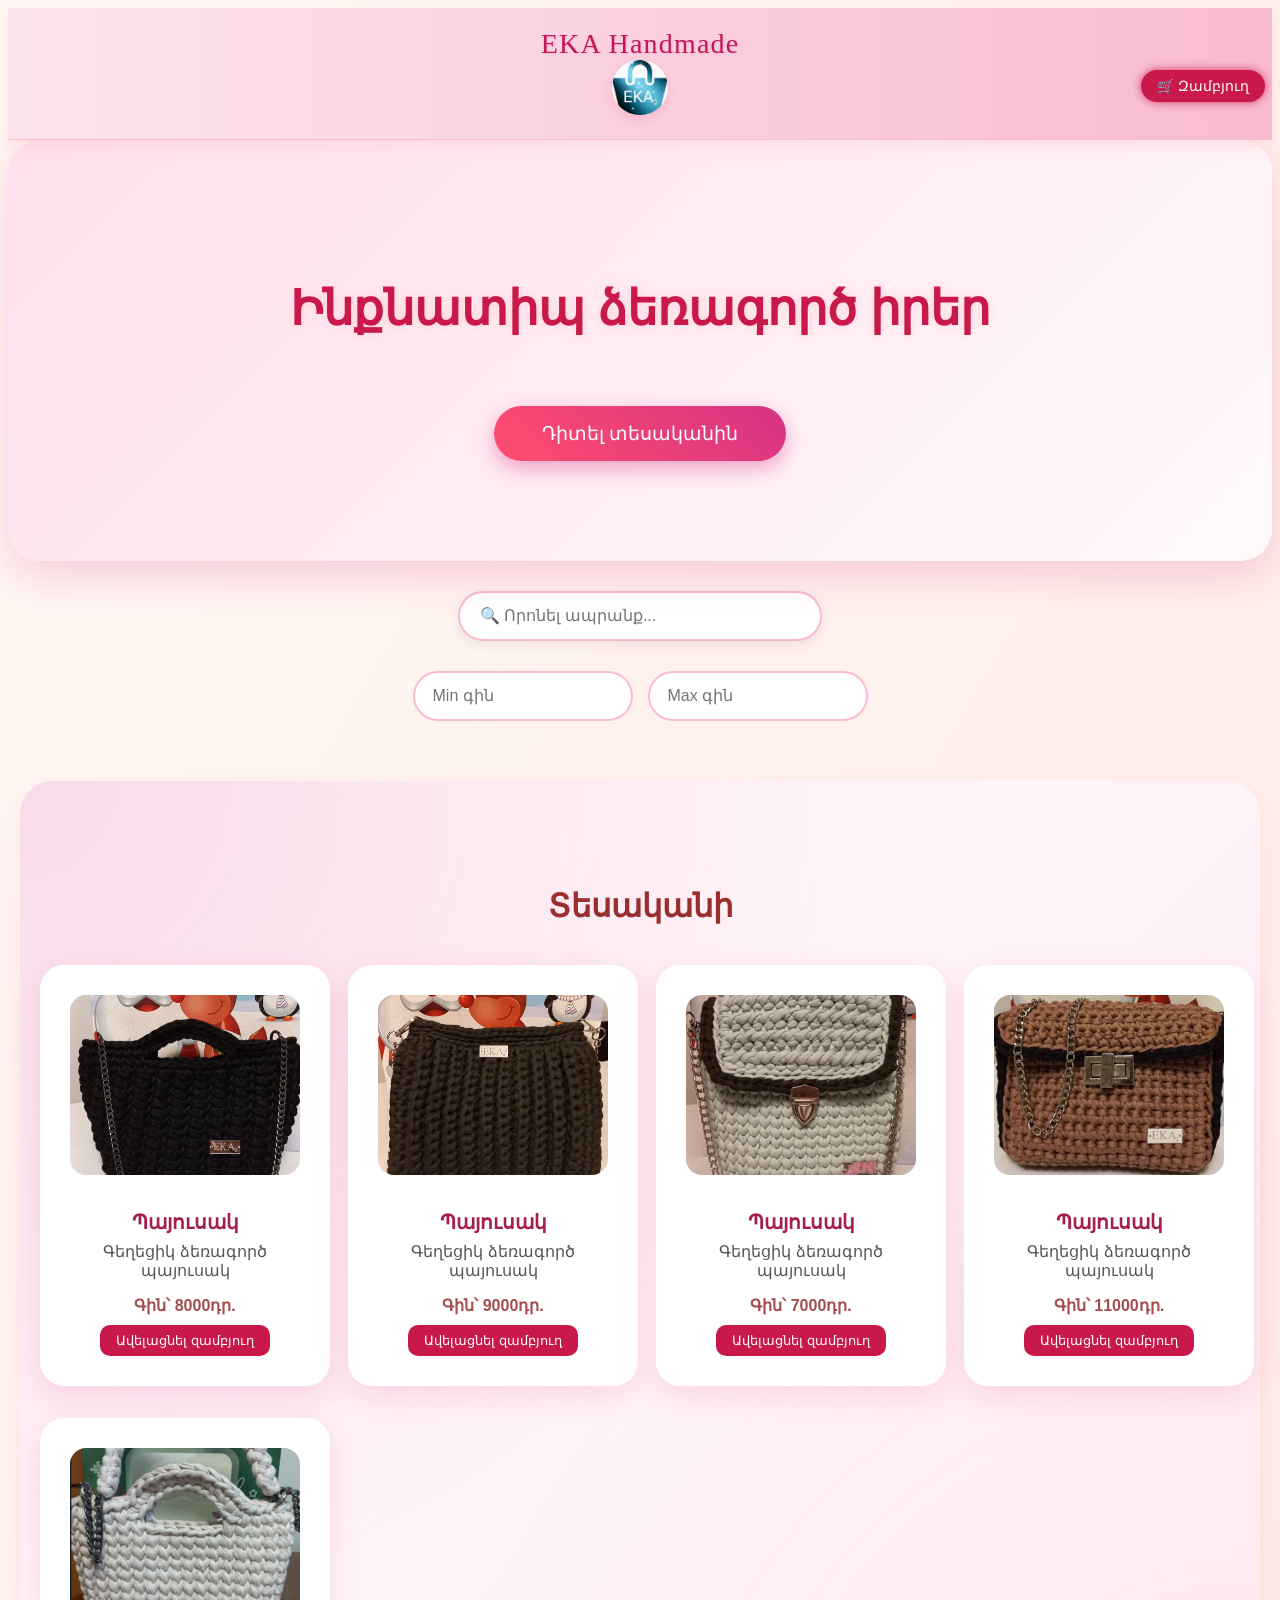
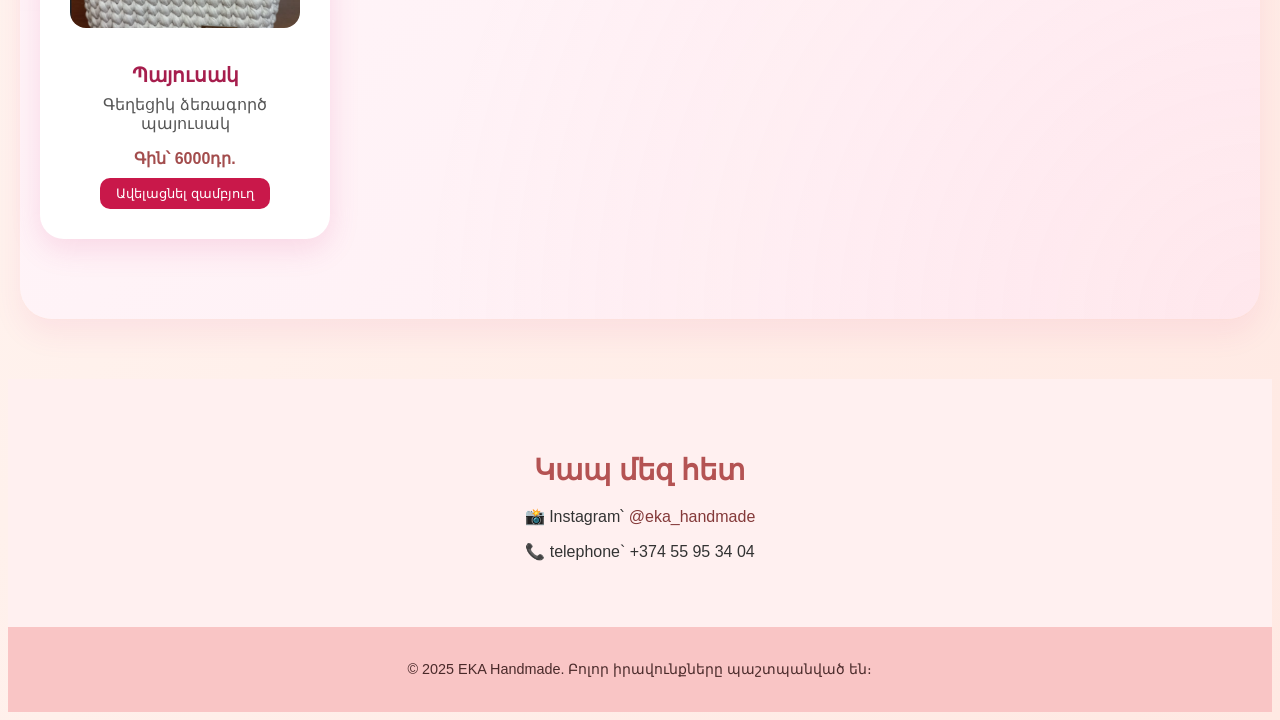
<file: index.html>
<!DOCTYPE html>
<html lang="ru">
<head>
    <meta charset="UTF-8">
    <meta name="viewport" content="width=device-width, initial-scale=1.0">
    <title>EKA Handmade</title>
    <link rel="stylesheet" href="style.css">
    <link rel="icon" href="images — копия/изображение_viber_2025-07-24_12-19-42-622.jpg">
</head>
<body>


    <!-- Զամբյուղ կոճակը վերևում -->
<button id="cartBtn" class="cart-btn">🛒 Զամբյուղ</button>

    <header class="site-header">
  <div class="header-content">

    <h1 class="site-title">EKA Handmade</h1>

    <img src="images — копия/изображение_viber_2025-07-24_12-19-42-622.jpg"
         class="logo"
         onclick="goToPage()"
         style="cursor:pointer;">

  </div>
</header>


<!-- Զամբյուղի մոդալ պատուհան -->
<div id="cartModal" class="modal">
  <div class="modal-content">
    <span class="close" id="cartClose">&times;</span>
    <h2>Ձեր զամբյուղը</h2>
    <ul id="cartItems" style="text-align:left; padding-left: 20px;"></ul>
    
    <button id="orderBtn" style="
  margin-top: 15px;
  background-color: #28a745;
  color: white;
  border: none;
  padding: 12px 25px;
  font-size: 16px;
  border-radius: 10px;
  cursor: pointer;
">Պատվիրել</button>
    
    <p><strong>Ընդհանուր գումար: </strong><span id="totalPrice">0</span> դր</p>
  </div>
</div>

    <section class="hero">
        <h2>Ինքնատիպ ձեռագործ իրեր</h2>
        <button onclick="scrollToCatalog()">Դիտել տեսականին</button>
    </section>

    <div class="search-box">
  <input 
    type="text" 
    id="searchInput" 
    placeholder="🔍 Որոնել ապրանք..."
    onkeyup="searchProducts()"
  >
</div>

<div class="price-range">

  <input
    type="number"
    id="minPrice"
    placeholder="Min գին"
    onkeyup="filterByPrice()"
  >

  <input
    type="number"
    id="maxPrice"
    placeholder="Max գին"
    onkeyup="filterByPrice()"
  >

</div>

    <section id="catalog">
        <h2>Տեսականի</h2>
        <div class="products">
            <div class="product" data-price="8000">
                <img src="images — копия/изображение_viber_2025-07-22_00-15-53-918.jpg" alt="">
                <h3>Պայուսակ</h3>
                <p>Գեղեցիկ ձեռագործ պայուսակ</p>
                <span>Գին՝ 8000դր.</span>
                <button onclick="addToCart('Ձեռագործ զարդարանքն', 8000)"
 style="margin-top: 10px; padding: 8px 16px; background: #c9184a; color: white; border: none; border-radius: 10px; cursor: pointer;">
Ավելացնել զամբյուղ
</button>
            </div>

                <div class="product" data-price="9000">
                    <img src="images — копия/изображение_viber_2025-07-22_00-15-53-955.jpg" alt="">
                    <h3>Պայուսակ</h3>
                    <p>Գեղեցիկ ձեռագործ պայուսակ</p>
                    <span>Գին՝ 9000դր.</span>
                    <button onclick="addToCart('Ձեռագործ զարդարանքն', 9000)"
 style="margin-top: 10px; padding: 8px 16px; background: #c9184a; color: white; border: none; border-radius: 10px; cursor: pointer;">
Ավելացնել զամբյուղ
</button>
                </div>

                <div class="product" data-price="7000">
                    <img src="images — копия/Снимок экрана 2025-07-22 164733.png" alt="">
                    <h3>Պայուսակ</h3>
                    <p>Գեղեցիկ ձեռագործ պայուսակ</p>
                    <span>Գին՝ 7000դր.</span>
                    <button onclick="addToCart('Ձեռագործ զարդարանքն', 7000)"
 style="margin-top: 10px; padding: 8px 16px; background: #c9184a; color: white; border: none; border-radius: 10px; cursor: pointer;">
Ավելացնել զամբյուղ
</button>
                </div>

                <div class="product" data-price="11000">
                    <img src="images — копия/Снимок экрана 2025-07-22 164855.png" alt="">
                    <h3>Պայուսակ</h3>
                    <p>Գեղեցիկ ձեռագործ պայուսակ</p>
                    <span>Գին՝ 11000դր.</span>
                    <button onclick="addToCart('Ձեռագործ զարդարանքն', 11000)"
 style="margin-top: 10px; padding: 8px 16px; background: #c9184a; color: white; border: none; border-radius: 10px; cursor: pointer;">
Ավելացնել զամբյուղ
</button>
                </div>

                <div class="product" data-price="6000">
                    <img src="images — копия/Снимок экрана 2025-07-22 165009.png" alt="">
                    <h3>Պայուսակ</h3>
                    <p>Գեղեցիկ ձեռագործ պայուսակ</p>
                    <span>Գին՝ 6000դր.</span>
                    <button onclick="addToCart('Ձեռագործ զարդարանքն', 6000)"
 style="margin-top: 10px; padding: 8px 16px; background: #c9184a; color: white; border: none; border-radius: 10px; cursor: pointer;">
Ավելացնել զամբյուղ
</button>
                </div>
            </div>
    </section>


    <section id="contact">
        <h2>Կապ մեզ հետ</h2>
        <p>📸 Instagram՝ <a href="https://instagram.com/ekahandmadekristine" target="_blank">@eka_handmade</a></p>
        <p>📞 telephone` +374 55 95 34 04</p>
    </section>


    <footer>
        <p>&copy; 2025 EKA Handmade. Բոլոր իրավունքները պաշտպանված են։</p>
    </footer>

    <script src="script.js"></script>
</body>
</html>
</file>
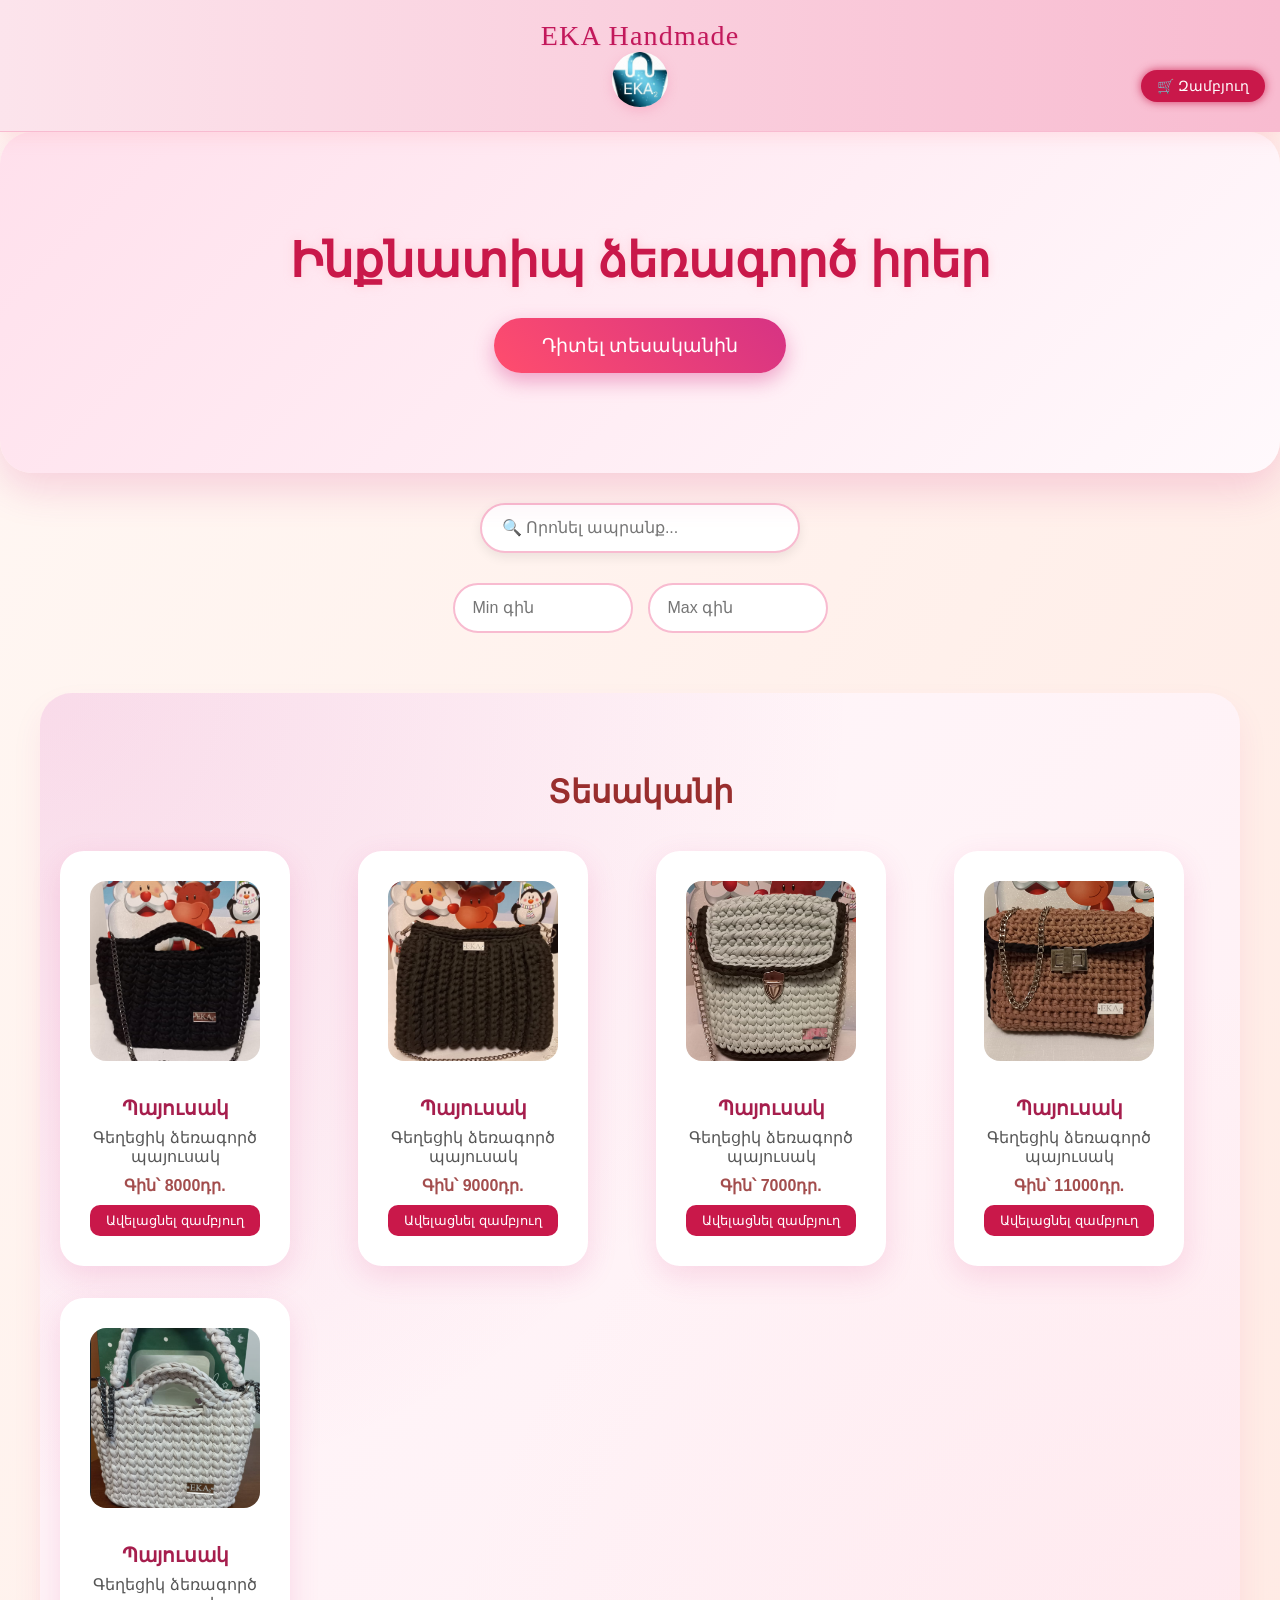
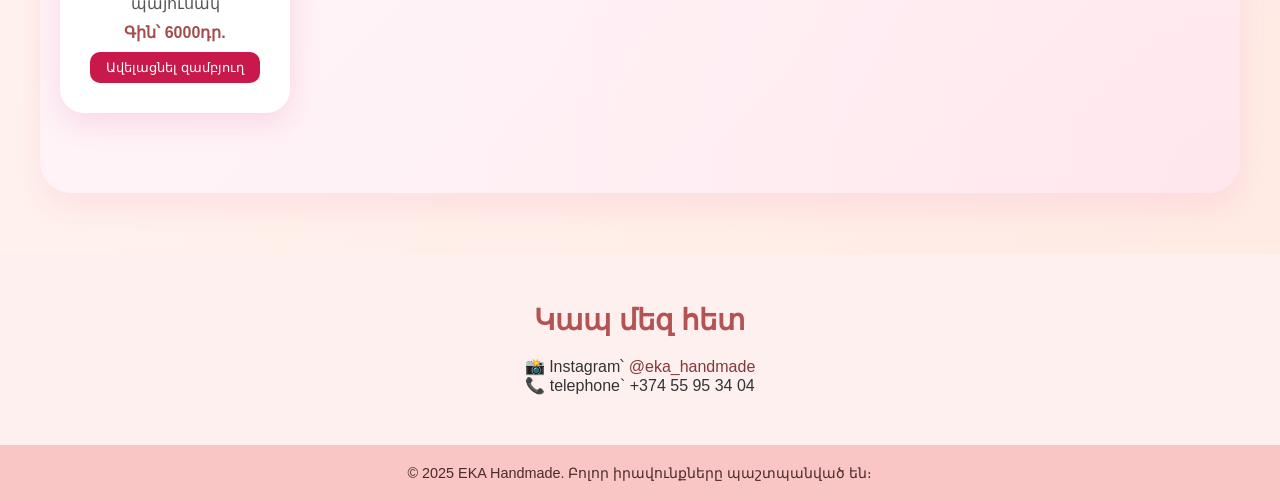
<file: www/index.html>
<!DOCTYPE html>
<html lang="ru">
<head>
    <meta charset="UTF-8">
    <meta name="viewport" content="width=device-width, initial-scale=1.0">
    <title>EKA Handmade</title>
    <link rel="stylesheet" href="style.css">
    <link rel="icon" href="images — копия/изображение_viber_2025-07-24_12-19-42-622.jpg">
</head>
<body>


    <!-- Զամբյուղ կոճակը վերևում -->
<button id="cartBtn" class="cart-btn">🛒 Զամբյուղ</button>

    <header class="site-header">
  <div class="header-content">

    <h1 class="site-title">EKA Handmade</h1>

    <img src="images — копия/изображение_viber_2025-07-24_12-19-42-622.jpg"
         class="logo"
         onclick="goToPage()"
         style="cursor:pointer;">

  </div>
</header>


<!-- Զամբյուղի մոդալ պատուհան -->
<div id="cartModal" class="modal">
  <div class="modal-content">
    <span class="close" id="cartClose">&times;</span>
    <h2>Ձեր զամբյուղը</h2>
    <ul id="cartItems" style="text-align:left; padding-left: 20px;"></ul>
    
    <button id="orderBtn" style="
  margin-top: 15px;
  background-color: #28a745;
  color: white;
  border: none;
  padding: 12px 25px;
  font-size: 16px;
  border-radius: 10px;
  cursor: pointer;
">Պատվիրել</button>
    
    <p><strong>Ընդհանուր գումար: </strong><span id="totalPrice">0</span> դր</p>
  </div>
</div>

    <section class="hero">
        <h2>Ինքնատիպ ձեռագործ իրեր</h2>
        <button onclick="scrollToCatalog()">Դիտել տեսականին</button>
    </section>

    <div class="search-box">
  <input 
    type="text" 
    id="searchInput" 
    placeholder="🔍 Որոնել ապրանք..."
    onkeyup="searchProducts()"
  >
</div>

<div class="price-range">

  <input
    type="number"
    id="minPrice"
    placeholder="Min գին"
    onkeyup="filterByPrice()"
  >

  <input
    type="number"
    id="maxPrice"
    placeholder="Max գին"
    onkeyup="filterByPrice()"
  >

</div>

    <section id="catalog">
        <h2>Տեսականի</h2>
        <div class="products">
            <div class="product" data-price="8000">
                <img src="images — копия/изображение_viber_2025-07-22_00-15-53-918.jpg" alt="">
                <h3>Պայուսակ</h3>
                <p>Գեղեցիկ ձեռագործ պայուսակ</p>
                <span>Գին՝ 8000դր.</span>
                <button onclick="addToCart('Ձեռագործ զարդարանքն', 8000)"
 style="margin-top: 10px; padding: 8px 16px; background: #c9184a; color: white; border: none; border-radius: 10px; cursor: pointer;">
Ավելացնել զամբյուղ
</button>
            </div>

                <div class="product" data-price="9000">
                    <img src="images — копия/изображение_viber_2025-07-22_00-15-53-955.jpg" alt="">
                    <h3>Պայուսակ</h3>
                    <p>Գեղեցիկ ձեռագործ պայուսակ</p>
                    <span>Գին՝ 9000դր.</span>
                    <button onclick="addToCart('Ձեռագործ զարդարանքն', 9000)"
 style="margin-top: 10px; padding: 8px 16px; background: #c9184a; color: white; border: none; border-radius: 10px; cursor: pointer;">
Ավելացնել զամբյուղ
</button>
                </div>

                <div class="product" data-price="7000">
                    <img src="images — копия/Снимок экрана 2025-07-22 164733.png" alt="">
                    <h3>Պայուսակ</h3>
                    <p>Գեղեցիկ ձեռագործ պայուսակ</p>
                    <span>Գին՝ 7000դր.</span>
                    <button onclick="addToCart('Ձեռագործ զարդարանքն', 7000)"
 style="margin-top: 10px; padding: 8px 16px; background: #c9184a; color: white; border: none; border-radius: 10px; cursor: pointer;">
Ավելացնել զամբյուղ
</button>
                </div>

                <div class="product" data-price="11000">
                    <img src="images — копия/Снимок экрана 2025-07-22 164855.png" alt="">
                    <h3>Պայուսակ</h3>
                    <p>Գեղեցիկ ձեռագործ պայուսակ</p>
                    <span>Գին՝ 11000դր.</span>
                    <button onclick="addToCart('Ձեռագործ զարդարանքն', 11000)"
 style="margin-top: 10px; padding: 8px 16px; background: #c9184a; color: white; border: none; border-radius: 10px; cursor: pointer;">
Ավելացնել զամբյուղ
</button>
                </div>

                <div class="product" data-price="6000">
                    <img src="images — копия/Снимок экрана 2025-07-22 165009.png" alt="">
                    <h3>Պայուսակ</h3>
                    <p>Գեղեցիկ ձեռագործ պայուսակ</p>
                    <span>Գին՝ 6000դր.</span>
                    <button onclick="addToCart('Ձեռագործ զարդարանքն', 6000)"
 style="margin-top: 10px; padding: 8px 16px; background: #c9184a; color: white; border: none; border-radius: 10px; cursor: pointer;">
Ավելացնել զամբյուղ
</button>
                </div>
            </div>
    </section>


    <section id="contact">
        <h2>Կապ մեզ հետ</h2>
        <p>📸 Instagram՝ <a href="https://instagram.com/ekahandmadekristine" target="_blank">@eka_handmade</a></p>
        <p>📞 telephone` +374 55 95 34 04</p>
    </section>


    <footer>
        <p>&copy; 2025 EKA Handmade. Բոլոր իրավունքները պաշտպանված են։</p>
    </footer>

    <script src="script.js"></script>
</body>
</html>
</file>
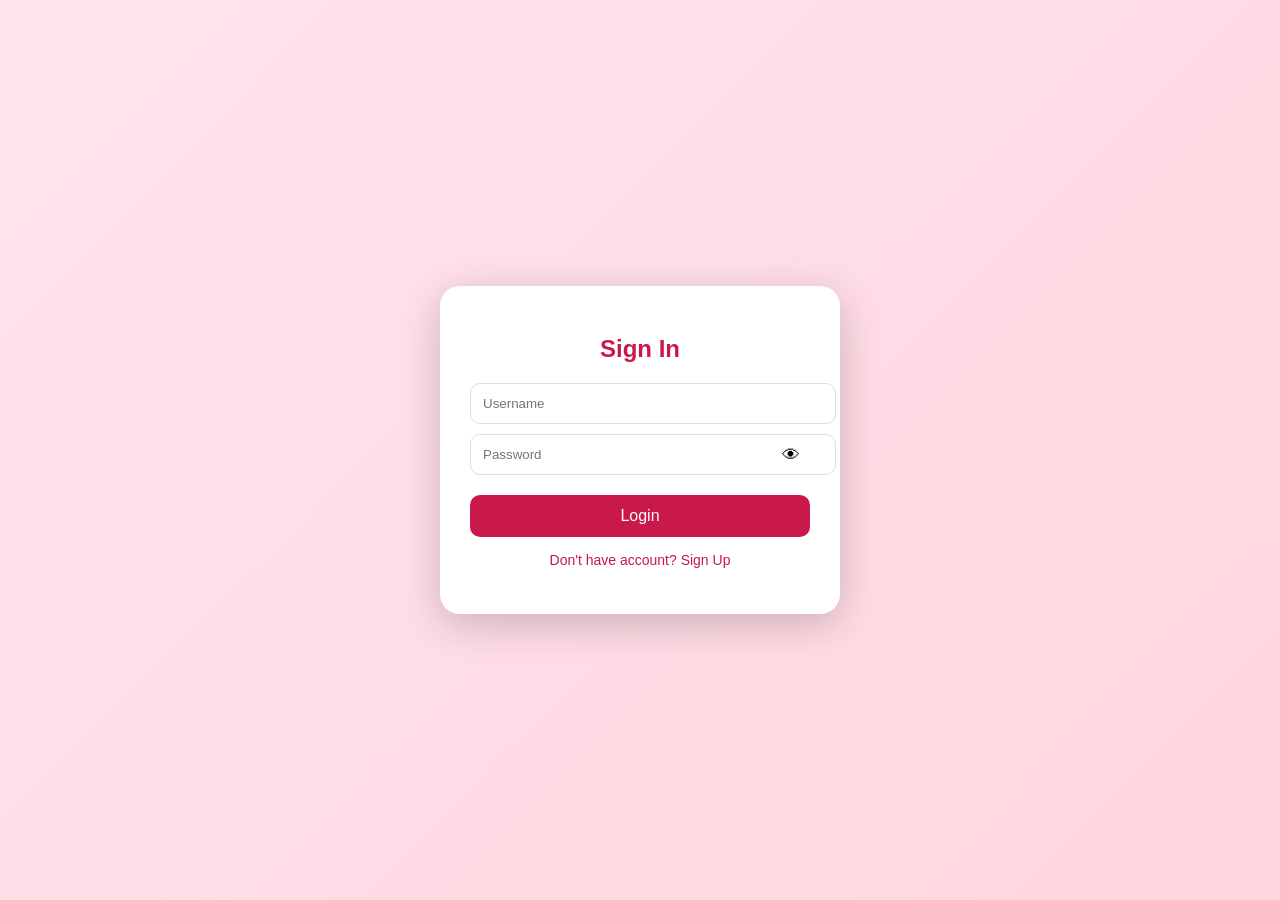
<file: login.html>
<!DOCTYPE html>
<html lang="en">
<head>
<meta charset="UTF-8">
<title>Login</title>

<style>
body {
  margin: 0;
  height: 100vh;
  display: flex;
  justify-content: center;
  align-items: center;
  background: linear-gradient(135deg, #ffe4ec, #ffd6e0);
  font-family: 'Segoe UI', sans-serif;
}

.container {
  width: 340px;
  background: white;
  padding: 30px;
  border-radius: 20px;
  box-shadow: 0 10px 40px rgba(0,0,0,0.2);
  text-align: center;
}

h2 {
  color: #c9184a;
  margin-bottom: 20px;
}

.input-box {
  position: relative;
  margin: 10px 0;
}

input {
  width: 100%;
  padding: 12px;
  border-radius: 10px;
  border: 1px solid #ddd;
  outline: none;
}

.eye {
  position: absolute;
  right: 10px;
  top: 50%;
  transform: translateY(-50%);
  cursor: pointer;
  font-size: 18px;
  user-select: none;
}

button {
  width: 100%;
  padding: 12px;
  margin-top: 10px;
  border: none;
  border-radius: 10px;
  background: #c9184a;
  color: white;
  font-size: 16px;
  cursor: pointer;
}

button:hover {
  background: #a4133c;
}

.link {
  margin-top: 15px;
  font-size: 14px;
  color: #c9184a;
  cursor: pointer;
}

#status {
  margin-top: 10px;
  color: red;
}
</style>

</head>
<body>

<div class="container">

  <h2>Sign In</h2>

  <input id="login-user" placeholder="Username">

  <div class="input-box">
    <input id="login-pass" type="password" placeholder="Password">
    <span class="eye" onclick="togglePassword()" id="eye">👁</span>
  </div>

  <button onclick="logIn()">Login</button>

  <div class="link" onclick="location.href='signup.html'">
    Don't have account? Sign Up
  </div>

  <p id="status"></p>

</div>

<script>

window.addEventListener("DOMContentLoaded", function () {
  if (localStorage.getItem("loggedIn") === "true") {
    window.location.href = "profile.html";
  }
});

// =======================
// AUTO REDIRECT (եթե արդեն login է)
// =======================
window.addEventListener("DOMContentLoaded", function () {
  if (localStorage.getItem("loggedIn") === "true") {
    window.location.href = "profile.html";
  }
});

// =======================
// SHOW / HIDE PASSWORD
// =======================
function togglePassword() {
  let input = document.getElementById("login-pass");
  let eye = document.getElementById("eye");

  if (input.type === "password") {
    input.type = "text";
    eye.textContent = "🙈";
  } else {
    input.type = "password";
    eye.textContent = "👁";
  }
}

// =======================
// LOGIN FUNCTION
// =======================
function logIn() {
  let user = document.getElementById("login-user").value;
  let pass = document.getElementById("login-pass").value;

  let savedUser = localStorage.getItem("user");
  let savedPass = localStorage.getItem("pass");

  if (user === savedUser && pass === savedPass) {
    localStorage.setItem("loggedIn", "true");
    window.location.href = "profile.html";
  } else {
    document.getElementById("status").innerText =
      "Wrong username or password";
  }
}

// =======================
// ENTER SUPPORT
// =======================
document.addEventListener("keydown", function (e) {
  if (e.key === "Enter") {
    logIn();
  }
});
</script>

<script src="script.js"></script>

</body>
</html>
</file>
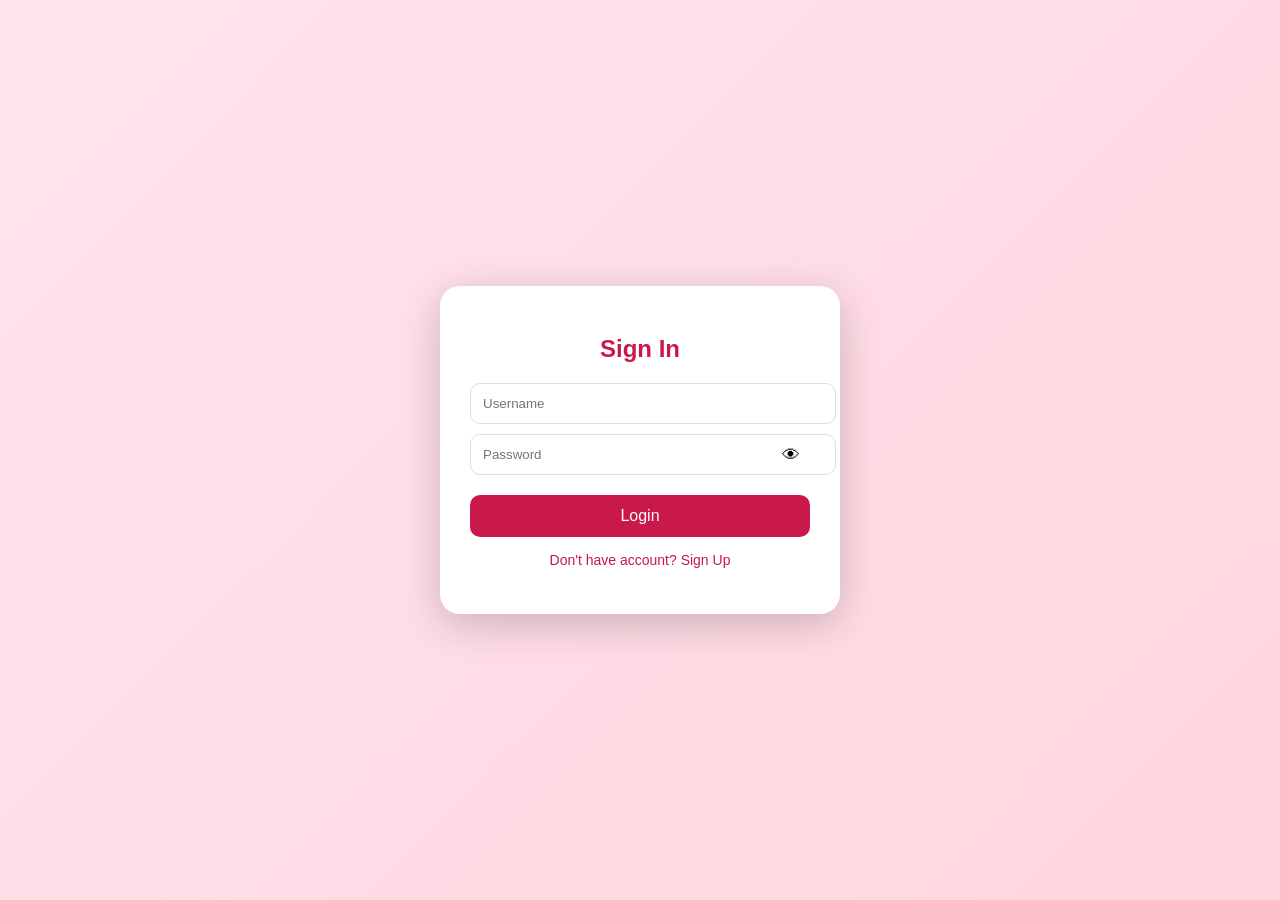
<file: profile.html>
<!DOCTYPE html>
<html lang="en">
<head>
<meta charset="UTF-8">
<title>Profile</title>

<style>
body {
  margin: 0;
  font-family: 'Segoe UI', sans-serif;
  background: linear-gradient(135deg, #ffe4ec, #ffd6e0);
}

/* HEADER */
header {
  display: flex;
  justify-content: space-between;
  align-items: center;
  padding: 20px;
  background: white;
  box-shadow: 0 5px 15px rgba(0,0,0,0.1);
}

h1 {
  color: #c9184a;
  margin: 0;
}

.logo {
  height: 50px;
  border-radius: 50%;
  cursor: pointer;
  transition: 0.3s;
}

.logo:hover {
  transform: scale(1.1);
}

/* CARD */
.container {
  display: flex;
  justify-content: center;
  margin-top: 80px;
}

.card {
  background: white;
  padding: 40px;
  border-radius: 20px;
  width: 320px;
  text-align: center;
  box-shadow: 0 10px 40px rgba(0,0,0,0.2);
  animation: fadeIn 0.8s ease;
}

.card h2 {
  color: #c9184a;
}

#welcome {
  margin: 20px 0;
  font-size: 18px;
}

/* BUTTON */
button {
  padding: 12px 20px;
  border: none;
  border-radius: 10px;
  background: #c9184a;
  color: white;
  cursor: pointer;
  transition: 0.3s;
}

button:hover {
  background: #a4133c;
}

/* ANIMATION */
@keyframes fadeIn {
  from {
    opacity: 0;
    transform: translateY(30px);
  }
  to {
    opacity: 1;
    transform: translateY(0);
  }
}
</style>

</head>
<body>

<header>
  <h1>EKA Handmade</h1>

  <!-- 🔥 LOGO (պետք է լինի images/logo.jpg) -->
  <img src="images — копия/изображение_viber_2025-07-24_12-19-42-622.jpg" class="logo" onclick="goHome()">
</header>

<div class="container">
  <div class="card">

    <h2>My Profile</h2>

    <p id="welcome"></p>

    <button onclick="logOut()">Log Out</button>

  </div>
</div>

<script src="script.js"></script>

<script>
// user name
let user = localStorage.getItem("user");

if (user) {
  document.getElementById("welcome").innerText = "Welcome " + user;
}

// եթե login չկա → redirect
if (localStorage.getItem("loggedIn") !== "true") {
  window.location.href = "login.html";
}
</script>

</body>
</html>
</file>
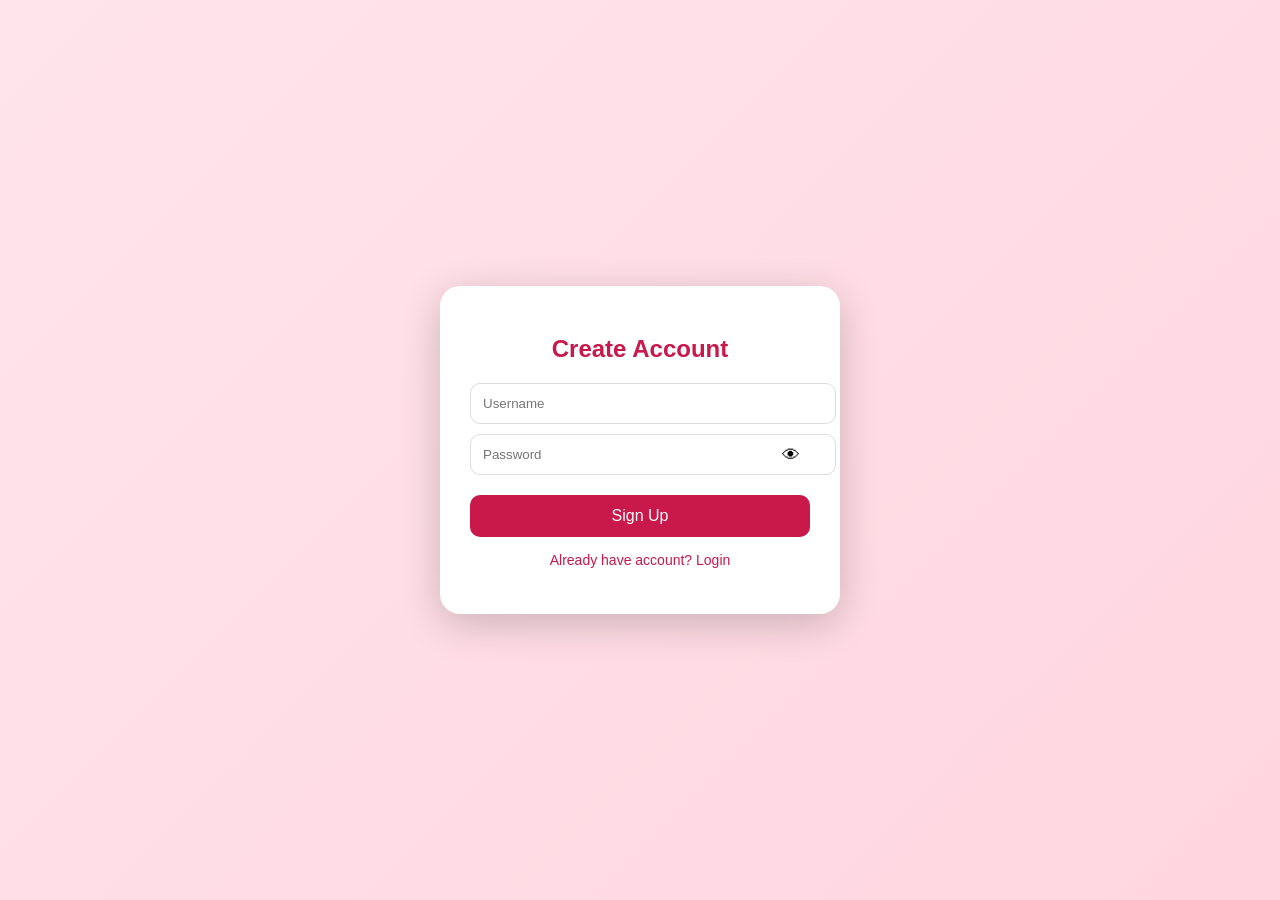
<file: signup.html>
<!DOCTYPE html>
<html lang="en">
<head>
<meta charset="UTF-8">
<title>Sign Up</title>

<style>
body {
  margin: 0;
  height: 100vh;
  display: flex;
  justify-content: center;
  align-items: center;
  background: linear-gradient(135deg, #ffe4ec, #ffd6e0);
  font-family: 'Segoe UI', sans-serif;
}

.container {
  width: 340px;
  background: white;
  padding: 30px;
  border-radius: 20px;
  box-shadow: 0 10px 40px rgba(0,0,0,0.2);
  text-align: center;
}

h2 {
  color: #c9184a;
  margin-bottom: 20px;
}

.input-box {
  position: relative;
  margin: 10px 0;
}

input {
  width: 100%;
  padding: 12px;
  border-radius: 10px;
  border: 1px solid #ddd;
  outline: none;
}

.eye {
  position: absolute;
  right: 10px;
  top: 50%;
  transform: translateY(-50%);
  cursor: pointer;
  font-size: 18px;
}

button {
  width: 100%;
  padding: 12px;
  margin-top: 10px;
  border: none;
  border-radius: 10px;
  background: #c9184a;
  color: white;
  font-size: 16px;
  cursor: pointer;
}

button:hover {
  background: #a4133c;
}

.link {
  margin-top: 15px;
  font-size: 14px;
  color: #c9184a;
  cursor: pointer;
}

#status {
  margin-top: 10px;
  color: green;
}
</style>

</head>
<body>

<div class="container">

  <h2>Create Account</h2>

  <input id="signup-user" placeholder="Username">

  <div class="input-box">
    <input id="signup-pass" type="password" placeholder="Password">
    <span class="eye" onclick="togglePassword()" id="eye">👁</span>
  </div>

  <button onclick="signUp()">Sign Up</button>

  <div class="link" onclick="location.href='login.html'">
    Already have account? Login
  </div>

  <p id="status"></p>

</div>

<script>

  window.addEventListener("DOMContentLoaded", function () {
  if (localStorage.getItem("loggedIn") === "true") {
    window.location.href = "profile.html";
  }
});

// SHOW/HIDE PASSWORD
function togglePassword() {
  let input = document.getElementById("signup-pass");
  let eye = document.getElementById("eye");

  if (input.type === "password") {
    input.type = "text";
    eye.textContent = "🙈";
  } else {
    input.type = "password";
    eye.textContent = "👁";
  }
}

// SIGN UP
function signUp() {
  let user = document.getElementById("signup-user").value;
  let pass = document.getElementById("signup-pass").value;

  localStorage.setItem("user", user);
  localStorage.setItem("pass", pass);

  document.getElementById("status").innerText = "Account created!";
}

// ENTER SUPPORT (fix)
document.getElementById("signup-pass").addEventListener("keydown", function(e) {
  if (e.key === "Enter") {
    signUp();
  }
});
</script>

</body>
</html>
</file>
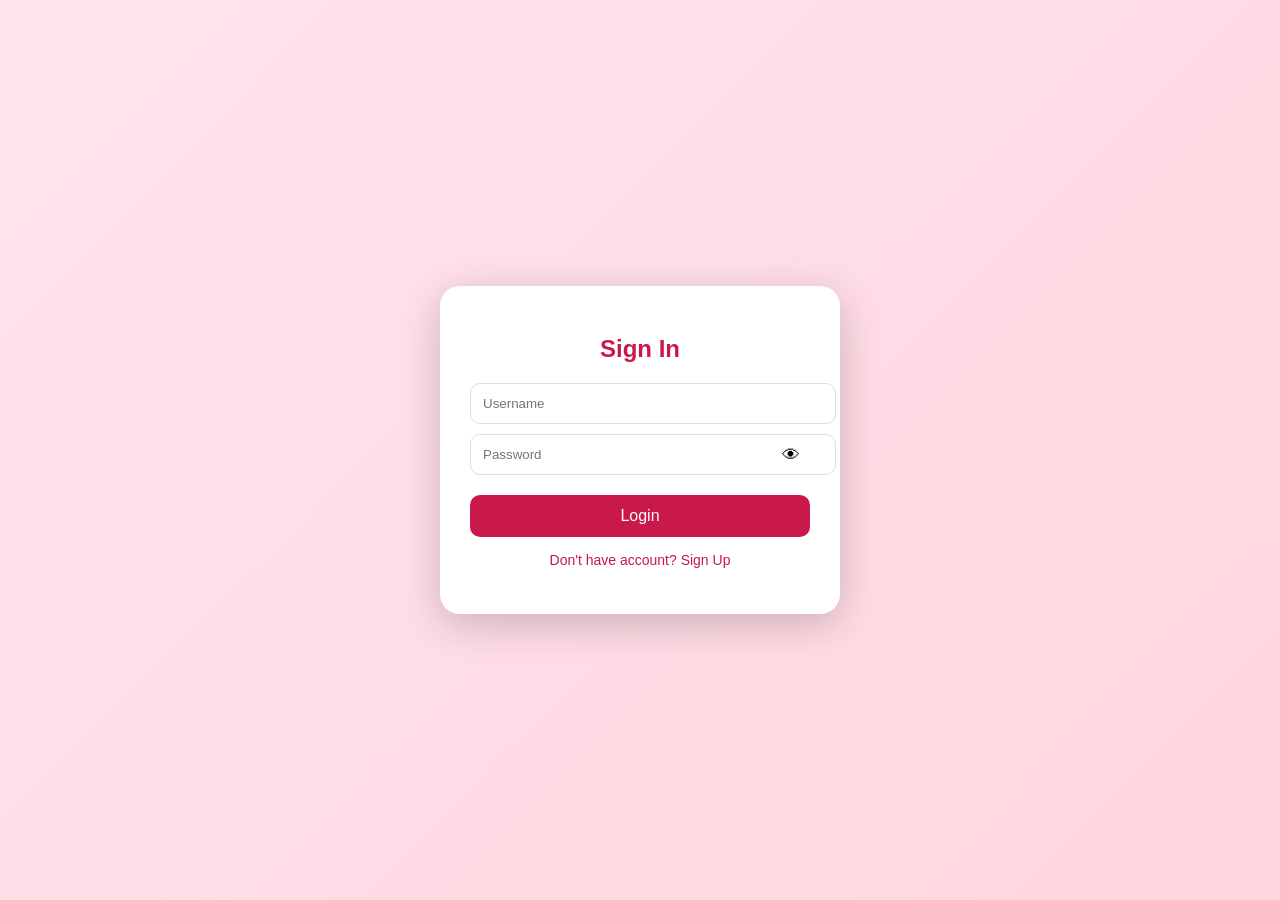
<file: www/login.html>
<!DOCTYPE html>
<html lang="en">
<head>
<meta charset="UTF-8">
<title>Login</title>

<style>
body {
  margin: 0;
  height: 100vh;
  display: flex;
  justify-content: center;
  align-items: center;
  background: linear-gradient(135deg, #ffe4ec, #ffd6e0);
  font-family: 'Segoe UI', sans-serif;
}

.container {
  width: 340px;
  background: white;
  padding: 30px;
  border-radius: 20px;
  box-shadow: 0 10px 40px rgba(0,0,0,0.2);
  text-align: center;
}

h2 {
  color: #c9184a;
  margin-bottom: 20px;
}

.input-box {
  position: relative;
  margin: 10px 0;
}

input {
  width: 100%;
  padding: 12px;
  border-radius: 10px;
  border: 1px solid #ddd;
  outline: none;
}

.eye {
  position: absolute;
  right: 10px;
  top: 50%;
  transform: translateY(-50%);
  cursor: pointer;
  font-size: 18px;
  user-select: none;
}

button {
  width: 100%;
  padding: 12px;
  margin-top: 10px;
  border: none;
  border-radius: 10px;
  background: #c9184a;
  color: white;
  font-size: 16px;
  cursor: pointer;
}

button:hover {
  background: #a4133c;
}

.link {
  margin-top: 15px;
  font-size: 14px;
  color: #c9184a;
  cursor: pointer;
}

#status {
  margin-top: 10px;
  color: red;
}
</style>

</head>
<body>

<div class="container">

  <h2>Sign In</h2>

  <input id="login-user" placeholder="Username">

  <div class="input-box">
    <input id="login-pass" type="password" placeholder="Password">
    <span class="eye" onclick="togglePassword()" id="eye">👁</span>
  </div>

  <button onclick="logIn()">Login</button>

  <div class="link" onclick="location.href='signup.html'">
    Don't have account? Sign Up
  </div>

  <p id="status"></p>

</div>

<script>

window.addEventListener("DOMContentLoaded", function () {
  if (localStorage.getItem("loggedIn") === "true") {
    window.location.href = "profile.html";
  }
});

// =======================
// AUTO REDIRECT (եթե արդեն login է)
// =======================
window.addEventListener("DOMContentLoaded", function () {
  if (localStorage.getItem("loggedIn") === "true") {
    window.location.href = "profile.html";
  }
});

// =======================
// SHOW / HIDE PASSWORD
// =======================
function togglePassword() {
  let input = document.getElementById("login-pass");
  let eye = document.getElementById("eye");

  if (input.type === "password") {
    input.type = "text";
    eye.textContent = "🙈";
  } else {
    input.type = "password";
    eye.textContent = "👁";
  }
}

// =======================
// LOGIN FUNCTION
// =======================
function logIn() {
  let user = document.getElementById("login-user").value;
  let pass = document.getElementById("login-pass").value;

  let savedUser = localStorage.getItem("user");
  let savedPass = localStorage.getItem("pass");

  if (user === savedUser && pass === savedPass) {
    localStorage.setItem("loggedIn", "true");
    window.location.href = "profile.html";
  } else {
    document.getElementById("status").innerText =
      "Wrong username or password";
  }
}

// =======================
// ENTER SUPPORT
// =======================
document.addEventListener("keydown", function (e) {
  if (e.key === "Enter") {
    logIn();
  }
});
</script>

<script src="script.js"></script>

</body>
</html>
</file>
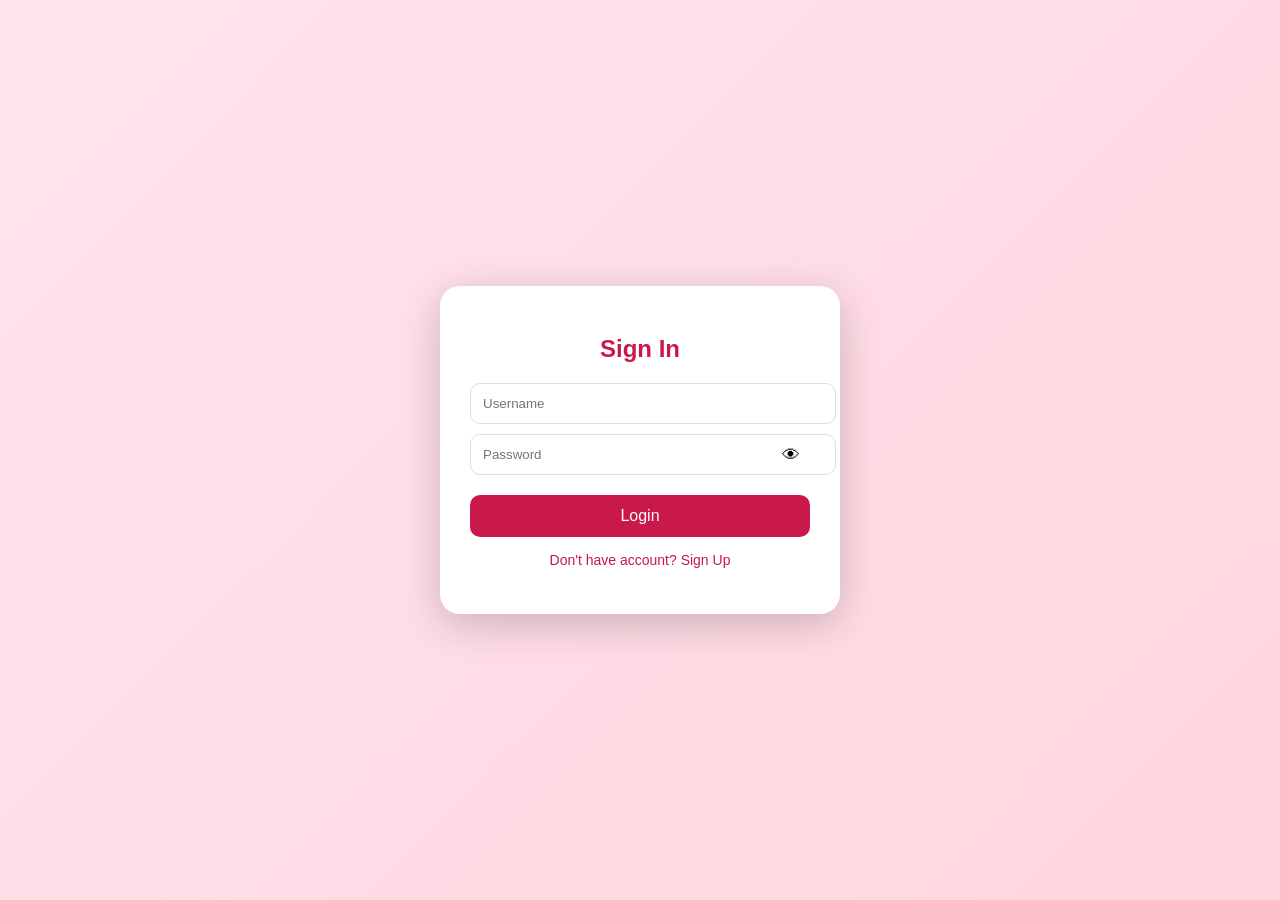
<file: www/profile.html>
<!DOCTYPE html>
<html lang="en">
<head>
<meta charset="UTF-8">
<title>Profile</title>

<style>
body {
  margin: 0;
  font-family: 'Segoe UI', sans-serif;
  background: linear-gradient(135deg, #ffe4ec, #ffd6e0);
}

/* HEADER */
header {
  display: flex;
  justify-content: space-between;
  align-items: center;
  padding: 20px;
  background: white;
  box-shadow: 0 5px 15px rgba(0,0,0,0.1);
}

h1 {
  color: #c9184a;
  margin: 0;
}

.logo {
  height: 50px;
  border-radius: 50%;
  cursor: pointer;
  transition: 0.3s;
}

.logo:hover {
  transform: scale(1.1);
}

/* CARD */
.container {
  display: flex;
  justify-content: center;
  margin-top: 80px;
}

.card {
  background: white;
  padding: 40px;
  border-radius: 20px;
  width: 320px;
  text-align: center;
  box-shadow: 0 10px 40px rgba(0,0,0,0.2);
  animation: fadeIn 0.8s ease;
}

.card h2 {
  color: #c9184a;
}

#welcome {
  margin: 20px 0;
  font-size: 18px;
}

/* BUTTON */
button {
  padding: 12px 20px;
  border: none;
  border-radius: 10px;
  background: #c9184a;
  color: white;
  cursor: pointer;
  transition: 0.3s;
}

button:hover {
  background: #a4133c;
}

/* ANIMATION */
@keyframes fadeIn {
  from {
    opacity: 0;
    transform: translateY(30px);
  }
  to {
    opacity: 1;
    transform: translateY(0);
  }
}
</style>

</head>
<body>

<header>
  <h1>EKA Handmade</h1>

  <!-- 🔥 LOGO (պետք է լինի images/logo.jpg) -->
  <img src="images — копия/изображение_viber_2025-07-24_12-19-42-622.jpg" class="logo" onclick="goHome()">
</header>

<div class="container">
  <div class="card">

    <h2>My Profile</h2>

    <p id="welcome"></p>

    <button onclick="logOut()">Log Out</button>

  </div>
</div>

<script src="script.js"></script>

<script>
// user name
let user = localStorage.getItem("user");

if (user) {
  document.getElementById("welcome").innerText = "Welcome " + user;
}

// եթե login չկա → redirect
if (localStorage.getItem("loggedIn") !== "true") {
  window.location.href = "login.html";
}
</script>

</body>
</html>
</file>
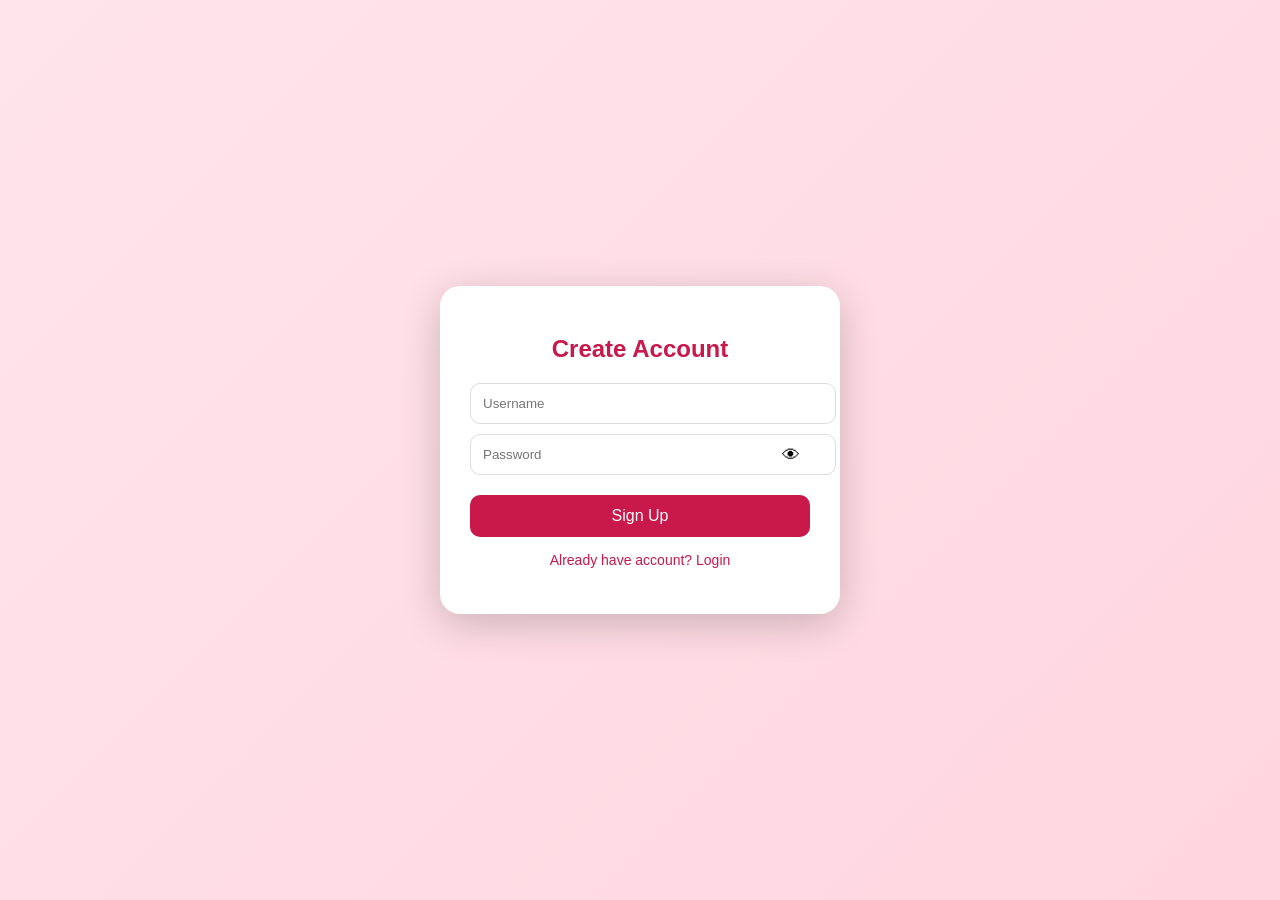
<file: www/signup.html>
<!DOCTYPE html>
<html lang="en">
<head>
<meta charset="UTF-8">
<title>Sign Up</title>

<style>
body {
  margin: 0;
  height: 100vh;
  display: flex;
  justify-content: center;
  align-items: center;
  background: linear-gradient(135deg, #ffe4ec, #ffd6e0);
  font-family: 'Segoe UI', sans-serif;
}

.container {
  width: 340px;
  background: white;
  padding: 30px;
  border-radius: 20px;
  box-shadow: 0 10px 40px rgba(0,0,0,0.2);
  text-align: center;
}

h2 {
  color: #c9184a;
  margin-bottom: 20px;
}

.input-box {
  position: relative;
  margin: 10px 0;
}

input {
  width: 100%;
  padding: 12px;
  border-radius: 10px;
  border: 1px solid #ddd;
  outline: none;
}

.eye {
  position: absolute;
  right: 10px;
  top: 50%;
  transform: translateY(-50%);
  cursor: pointer;
  font-size: 18px;
}

button {
  width: 100%;
  padding: 12px;
  margin-top: 10px;
  border: none;
  border-radius: 10px;
  background: #c9184a;
  color: white;
  font-size: 16px;
  cursor: pointer;
}

button:hover {
  background: #a4133c;
}

.link {
  margin-top: 15px;
  font-size: 14px;
  color: #c9184a;
  cursor: pointer;
}

#status {
  margin-top: 10px;
  color: green;
}
</style>

</head>
<body>

<div class="container">

  <h2>Create Account</h2>

  <input id="signup-user" placeholder="Username">

  <div class="input-box">
    <input id="signup-pass" type="password" placeholder="Password">
    <span class="eye" onclick="togglePassword()" id="eye">👁</span>
  </div>

  <button onclick="signUp()">Sign Up</button>

  <div class="link" onclick="location.href='login.html'">
    Already have account? Login
  </div>

  <p id="status"></p>

</div>

<script>

  window.addEventListener("DOMContentLoaded", function () {
  if (localStorage.getItem("loggedIn") === "true") {
    window.location.href = "profile.html";
  }
});

// SHOW/HIDE PASSWORD
function togglePassword() {
  let input = document.getElementById("signup-pass");
  let eye = document.getElementById("eye");

  if (input.type === "password") {
    input.type = "text";
    eye.textContent = "🙈";
  } else {
    input.type = "password";
    eye.textContent = "👁";
  }
}

// SIGN UP
function signUp() {
  let user = document.getElementById("signup-user").value;
  let pass = document.getElementById("signup-pass").value;

  localStorage.setItem("user", user);
  localStorage.setItem("pass", pass);

  document.getElementById("status").innerText = "Account created!";
}

// ENTER SUPPORT (fix)
document.getElementById("signup-pass").addEventListener("keydown", function(e) {
  if (e.key === "Enter") {
    signUp();
  }
});
</script>

</body>
</html>
</file>
<file: style.css>
\/* --- Հիմնական --- */
* {
  margin: 0;
  padding: 0;
  box-sizing: border-box;
}
body {
  font-family: 'Segoe UI', sans-serif;
  background: linear-gradient(120deg, #fff8f4, #ffe9e3);
  color: #333;
  overflow-x: hidden;
}

/* --- Վերնագիր --- */
header {
  position: sticky;
  top: 0;
  z-index: 10;
  background: rgba(255, 233, 233, 0.9);
  backdrop-filter: blur(10px);
  padding: 20px;
  text-align: center;
  box-shadow: 0 2px 10px rgba(0, 0, 0, 0.05);
}

header h1 {
  font-size: 2.8em;
  color: #742828;
  letter-spacing: 1px;
}
nav a {
  margin: 0 15px;
  color: #742828;
  font-weight: bold;
  text-decoration: none;
  transition: 0.3s ease;
}
nav a:hover {
  color: #ff5a5a;
}

/* --- Hero բաժին --- */
.hero {
  position: relative;
  overflow: hidden;
  padding: 100px 20px;
  text-align: center;
  border-radius: 32px;
  background: linear-gradient(135deg, #ffe0ec, #fff9fc);
  box-shadow: 0 15px 40px rgba(214, 51, 132, 0.2);
  animation: backgroundShift 12s ease-in-out infinite alternate;
}

/* Տիտղոս */
.hero h2 {
  font-size: 3rem;
  color: #c9184a;
  z-index: 2;
  position: relative;
  animation: floatIn 1.4s ease-out;
  text-shadow: 0 0 10px rgba(255, 192, 203, 0.6);
}

/* Կոճակ */
.hero button {
  margin-top: 30px;
  padding: 16px 48px;
  font-size: 1.2rem;
  border: none;
  border-radius: 32px;
  background: linear-gradient(45deg, #ff4d6d, #d63384);
  color: white;
  cursor: pointer;
  box-shadow: 0 8px 20px rgba(214, 51, 132, 0.4);
  transition: transform 0.3s ease, box-shadow 0.3s ease;
  animation: pulse 2.5s infinite;
}

.hero button:hover {
  transform: scale(1.08);
  box-shadow: 0 12px 30px rgba(214, 51, 132, 0.6);
}

/* Շարժվող ֆոնային բանաձև */
@keyframes backgroundShift {
  0% {
    background-position: 0% 50%;
  }
  100% {
    background-position: 100% 50%;
  }
}

/* Տեքստի փափուկ հայտնվել */
@keyframes floatIn {
  0% {
    opacity: 0;
    transform: translateY(-30px);
  }
  100% {
    opacity: 1;
    transform: translateY(0);
  }
}

/* Կոճակի թրթռացող էֆֆեկտ */
@keyframes pulse {
  0%, 100% {
    transform: scale(1);
  }
  50% {
    transform: scale(1.05);
  }
}


.hero button:hover {
  transform: scale(1.05);
  box-shadow: 0 12px 24px rgba(0,0,0,0.2);
}

/* --- Տեսականի --- */
#catalog {
  padding: 60px 20px;
  text-align: center;
}
#catalog h2 {
  font-size: 2em;
  margin-bottom: 30px;
  color: #992e2e;
}

.products {
  display: flex;
  flex-wrap: wrap;
  gap: 30px;
  justify-content: center;
}

.product {
  background: white;
  border-radius: 16px;
  padding: 20px;
  width: 230px;
  box-shadow: 0 10px 20px rgba(0,0,0,0.06);
  transition: transform 0.4s ease, box-shadow 0.4s ease, background 0.4s ease;
  opacity: 0;
  transform: translateY(40px);
  animation: fadeUp 1s ease forwards;
}

.product:nth-child(1) { animation-delay: 0.2s; }
.product:nth-child(2) { animation-delay: 0.4s; }

.product:hover {
  transform: translateY(-10px) scale(1.03);
  box-shadow: 0 20px 40px rgba(0,0,0,0.15);
  background: #fff3f3;
}

.product img {
  width: 100%;
  height: auto;
  border-radius: 12px;
  transition: 0.4s ease;
}
.product:hover img {
  transform: scale(1.05);
}

.product h3 {
  margin-top: 15px;
  color: #5a2e2e;
  font-size: 1.2em;
}
.product p {
  font-size: 0.95em;
  margin-top: 8px;
  color: #666;
}
.product span {
  display: block;
  margin-top: 10px;
  font-weight: bold;
  color: #a34d4d;
}

/* --- Կապ --- */
#contact {
  background: #fff0f0;
  padding: 50px 20px;
  text-align: center;
}
#contact h2 {
  font-size: 1.8em;
  color: #b45353;
  margin-bottom: 20px;
}
#contact a {
  color: #843939;
  text-decoration: none;
}
#contact a:hover {
  text-decoration: underline;
}

/* --- Վերջ --- */
footer {
  text-align: center;
  padding: 20px;
  background-color: #f9c5c5;
  font-size: 0.9em;
  color: #4a2a2a;
}

/* --- Keyframes --- */
@keyframes fadeIn {
  from { opacity: 0; } to { opacity: 1; }
}

@keyframes floatIn {
  from {
    transform: translateY(30px);
    opacity: 0;
  }
  to {
    transform: translateY(0);
    opacity: 1;
  }
}

@keyframes fadeUp {
  to {
    transform: translateY(0);
    opacity: 1;
  }
}

#catalog {
  padding: 80px 20px;
  background: 
    radial-gradient(circle at top left, rgba(214, 51, 132, 0.15), transparent 50%),
    radial-gradient(circle at bottom right, rgba(255, 182, 193, 0.12), transparent 50%),
    linear-gradient(135deg, #fff8fb, #ffeef3);
  border-radius: 32px;
  max-width: 1200px;
  margin: 60px auto;
  box-shadow: 0 15px 30px rgba(214, 51, 132, 0.08);
  backdrop-filter: saturate(180%) blur(15px);
  -webkit-backdrop-filter: saturate(180%) blur(15px);
  animation: fadeSlide 1s ease-out;
  transition: background 0.3s ease;
}


.products {
  display: grid;
  grid-template-columns: repeat(auto-fit, minmax(250px, 1fr));
  gap: 32px;
  margin-top: 40px;
}

.product {
  background: white;
  border-radius: 24px;
  box-shadow: 0 10px 25px rgba(0, 0, 0, 0.07);
  transition: transform 0.3s ease, box-shadow 0.3s ease;
  overflow: hidden;
  text-align: center;
  padding: 24px 16px;
}

.product:hover {
  transform: translateY(-8px);
  box-shadow: 0 16px 35px rgba(0, 0, 0, 0.1);
}

.product img {
  max-width: 100%;
  height: 180px;
  object-fit: cover;
  border-radius: 16px;
  margin-bottom: 16px;
  transition: 0.3s ease;
}

.product:hover img {
  transform: scale(1.04);
  filter: brightness(1.05);
}

.product h3 {
  font-size: 20px;
  color: #a61e4d;
  margin-bottom: 8px;
}

.product p {
  font-size: 16px;
  color: #555;
}


/* Փայլիկների կոնտեյներ */
.particles {
  position: absolute;
  top: 0;
  left: 0;
  width: 100%;
  height: 100%;
  pointer-events: none;
  overflow: hidden;
  z-index: 0;
}

/* Յուրաքանչյուր փայլիկ */
.particles span {
  position: absolute;
  display: block;
  width: 12px;
  height: 12px;
  background: rgba(255, 192, 203, 0.5);
  border-radius: 50%;
  animation: sparkleMove 12s linear infinite;
  filter: blur(2px);
}

/* Տարբեր դիրքեր և չափեր */
.particles span:nth-child(1) {
  left: 20%;
  animation-duration: 14s;
  animation-delay: 0s;
}

.particles span:nth-child(2) {
  left: 40%;
  width: 16px;
  height: 16px;
  animation-duration: 18s;
  animation-delay: 2s;
}

.particles span:nth-child(3) {
  left: 60%;
  animation-duration: 20s;
  animation-delay: 4s;
}

.particles span:nth-child(4) {
  left: 80%;
  width: 10px;
  height: 10px;
  animation-duration: 16s;
  animation-delay: 1s;
}

.particles span:nth-child(5) {
  left: 90%;
  width: 14px;
  height: 14px;
  animation-duration: 22s;
  animation-delay: 3s;
}

/* Շարժման անիմացիա */
@keyframes sparkleMove {
  0% {
    top: 110%;
    transform: translateX(0) scale(1);
    opacity: 0;
  }
  20% {
    opacity: 1;
  }
  100% {
    top: -10%;
    transform: translateX(30px) scale(1.5);
    opacity: 0;
  }
}

@keyframes windowFade {
  0% {
    opacity: 0;
    transform: translateY(40px) scale(0.95);
  }
  100% {
    opacity: 1;
    transform: translateY(0) scale(1);
  }
}


.product {
  /* արդեն եղած կարգավորումները */
  background: #fff;
  border-radius: 24px;
  padding: 30px;
  box-shadow: 0 10px 30px rgba(214, 51, 132, 0.15);
  text-align: center;
  max-width: 300px;
  transition: transform 0.3s ease, box-shadow 0.3s ease;

  /* ՆՈՐ animation */
  animation: windowFade 1s ease forwards;
  opacity: 0; /* մինչև animation-ը սկսի */
}

/* Եթե ունես մի քանի քարտիկ, կարող ենք յուրաքանչյուրին փոքր հետաձգում տալ՝ stagger effect */
.product:nth-child(1) {
  animation-delay: 0.2s;
}
.product:nth-child(2) {
  animation-delay: 0.4s;
}
.product:nth-child(3) {
  animation-delay: 0.6s;
}


.modal {
  display: none;
  position: fixed;
  z-index: 999;
  left: 0; top: 0;
  width: 100%;
  height: 100%;
  backdrop-filter: blur(6px);
  background: rgba(0,0,0,0.6);
  justify-content: center;
  align-items: center;
}

.modal-content {
  background: #fff;
  padding: 30px;
  border-radius: 16px;
  width: 90%;
  max-width: 500px;
  text-align: center;
  position: relative;
  animation: popup 0.4s ease;
  box-shadow: 0 10px 30px rgba(0,0,0,0.3);
}

.modal-content img {
  width: 100%;
  border-radius: 12px;
  margin-bottom: 20px;
}

.modal-content .price {
  color: #c9184a;
  font-weight: bold;
  font-size: 1.4rem;
  margin-top: 10px;
}

.close {
  position: absolute;
  top: 14px;
  right: 20px;
  font-size: 28px;
  font-weight: bold;
  color: #333;
  cursor: pointer;
}

@keyframes popup {
  from { transform: scale(0.8); opacity: 0; }
  to { transform: scale(1); opacity: 1; }
}

.remove-btn {
  color: #c9184a;
  cursor: pointer;
  margin-left: 10px;
  font-weight: bold;
}

@media (max-width: 768px) {
  .product {
    flex-direction: column;
    width: 100%;
    font-size: 16px;
  }

  .product img {
    width: 100%;
    height: auto;
  }

  .btn {
    font-size: 18px;
    padding: 12px 20px;
  }
}


.site-header {
  background: linear-gradient(90deg, #fce4ec, #f8bbd0);
  padding: 20px 30px;
  box-shadow: 0 6px 15px rgba(255, 182, 193, 0.3);
  position: sticky;
  top: 0;
  z-index: 1000;
  border-bottom: 1px solid #f8bbd0;
}

.header-container {
  max-width: 1200px;
  margin: 0 auto;
  display: flex;
  justify-content: space-between;  /* Տեքստը ձախ, լոգոն՝ աջ */
  align-items: center;
}

.site-title {
  font-size: 28px;
  font-weight: 500;
  color: #c2185b;
  font-family: 'Playfair Display', serif;
  margin: 0;
  letter-spacing: 1.2px;
  text-shadow: 1px 1px 2px #f8bbd0;
}

.logo {
  height: 55px;
  width: auto;
  border-radius: 50%;
  box-shadow: 0 4px 12px rgba(245, 143, 177, 0.4);
  transition: transform 0.3s ease;
}

.logo:hover {
  transform: scale(1.05);
}


@media (max-width: 768px) {
  .cart-btn {
    display: block; /* Հեռախոսում էլ միշտ երևա */
  }
}


.cart-btn {
  position: fixed;
  top: 70px;
  right: 15px;
  background-color: #c9184a;
  color: white;
  border: none;
  padding: 8px 16px;        /* Փոքր չափս */
  font-size: 14px;          /* Փոքր տառաչափ */
  border-radius: 25px;
  cursor: pointer;
  box-shadow: 0 0 10px rgba(201, 24, 74, 0.8);
  z-index: 10000;
  animation: pulse 2.5s infinite;
}

@keyframes pulse {
  0%, 100% {
    box-shadow: 0 0 10px rgba(201, 24, 74, 0.8);
    transform: scale(1);
  }
  50% {
    box-shadow: 0 0 20px rgba(201, 24, 74, 1);
    transform: scale(1.05);
  }
}

.auth {
  background: #2c2c2c;
  padding: 20px;
  border-radius: 15px;
  width: 250px;
  margin: auto;
  text-align: center;
}

.auth input {
  display: block;
  width: 100%;
  margin: 8px 0;
  padding: 10px;
  border-radius: 10px;
  border: none;
}

.auth button {
  margin: 5px;
  padding: 10px;
  border-radius: 10px;
  border: none;
  cursor: pointer;
}

.auth button:hover {
  background: #555;
}


.logo {
  text-decoration: none;
  color: white;
  font-size: 24px;
  font-weight: bold;
}

.search-box {
  text-align: center;
  margin: 30px 0;
}

#searchInput {
  width: 320px;
  max-width: 90%;
  padding: 14px 20px;
  border-radius: 30px;
  border: 2px solid #f8bbd0;
  outline: none;
  font-size: 16px;
  transition: 0.3s;
  box-shadow: 0 4px 12px rgba(0,0,0,0.08);
}

#searchInput:focus {
  border-color: #c9184a;
  box-shadow: 0 0 15px rgba(201,24,74,0.3);
}

.product {
  transition: 0.3s ease;
}


.price-range {
  display: flex;
  justify-content: center;
  gap: 15px;
  margin: 30px 0;
  flex-wrap: wrap;
}

.price-range input {
  width: 180px;
  padding: 14px 18px;
  border-radius: 25px;
  border: 2px solid #f8bbd0;
  outline: none;
  font-size: 16px;
  transition: 0.3s;
}

.price-range input:focus {
  border-color: #c9184a;
  box-shadow: 0 0 12px rgba(201,24,74,0.3);
}
</file>
<file: www/style.css>
/* --- Հիմնական --- */
* {
  margin: 0;
  padding: 0;
  box-sizing: border-box;
}
body {
  font-family: 'Segoe UI', sans-serif;
  background: linear-gradient(120deg, #fff8f4, #ffe9e3);
  color: #333;
  overflow-x: hidden;
}

/* --- Վերնագիր --- */
header {
  position: sticky;
  top: 0;
  z-index: 10;
  background: rgba(255, 233, 233, 0.9);
  backdrop-filter: blur(10px);
  padding: 20px;
  text-align: center;
  box-shadow: 0 2px 10px rgba(0, 0, 0, 0.05);
}

header h1 {
  font-size: 2.8em;
  color: #742828;
  letter-spacing: 1px;
}
nav a {
  margin: 0 15px;
  color: #742828;
  font-weight: bold;
  text-decoration: none;
  transition: 0.3s ease;
}
nav a:hover {
  color: #ff5a5a;
}

/* --- Hero բաժին --- */
.hero {
  position: relative;
  overflow: hidden;
  padding: 100px 20px;
  text-align: center;
  border-radius: 32px;
  background: linear-gradient(135deg, #ffe0ec, #fff9fc);
  box-shadow: 0 15px 40px rgba(214, 51, 132, 0.2);
  animation: backgroundShift 12s ease-in-out infinite alternate;
}

/* Տիտղոս */
.hero h2 {
  font-size: 3rem;
  color: #c9184a;
  z-index: 2;
  position: relative;
  animation: floatIn 1.4s ease-out;
  text-shadow: 0 0 10px rgba(255, 192, 203, 0.6);
}

/* Կոճակ */
.hero button {
  margin-top: 30px;
  padding: 16px 48px;
  font-size: 1.2rem;
  border: none;
  border-radius: 32px;
  background: linear-gradient(45deg, #ff4d6d, #d63384);
  color: white;
  cursor: pointer;
  box-shadow: 0 8px 20px rgba(214, 51, 132, 0.4);
  transition: transform 0.3s ease, box-shadow 0.3s ease;
  animation: pulse 2.5s infinite;
}

.hero button:hover {
  transform: scale(1.08);
  box-shadow: 0 12px 30px rgba(214, 51, 132, 0.6);
}

/* Շարժվող ֆոնային բանաձև */
@keyframes backgroundShift {
  0% {
    background-position: 0% 50%;
  }
  100% {
    background-position: 100% 50%;
  }
}

/* Տեքստի փափուկ հայտնվել */
@keyframes floatIn {
  0% {
    opacity: 0;
    transform: translateY(-30px);
  }
  100% {
    opacity: 1;
    transform: translateY(0);
  }
}

/* Կոճակի թրթռացող էֆֆեկտ */
@keyframes pulse {
  0%, 100% {
    transform: scale(1);
  }
  50% {
    transform: scale(1.05);
  }
}


.hero button:hover {
  transform: scale(1.05);
  box-shadow: 0 12px 24px rgba(0,0,0,0.2);
}

/* --- Տեսականի --- */
#catalog {
  padding: 60px 20px;
  text-align: center;
}
#catalog h2 {
  font-size: 2em;
  margin-bottom: 30px;
  color: #992e2e;
}

.products {
  display: flex;
  flex-wrap: wrap;
  gap: 30px;
  justify-content: center;
}

.product {
  background: white;
  border-radius: 16px;
  padding: 20px;
  width: 230px;
  box-shadow: 0 10px 20px rgba(0,0,0,0.06);
  transition: transform 0.4s ease, box-shadow 0.4s ease, background 0.4s ease;
  opacity: 0;
  transform: translateY(40px);
  animation: fadeUp 1s ease forwards;
}

.product:nth-child(1) { animation-delay: 0.2s; }
.product:nth-child(2) { animation-delay: 0.4s; }

.product:hover {
  transform: translateY(-10px) scale(1.03);
  box-shadow: 0 20px 40px rgba(0,0,0,0.15);
  background: #fff3f3;
}

.product img {
  width: 100%;
  height: auto;
  border-radius: 12px;
  transition: 0.4s ease;
}
.product:hover img {
  transform: scale(1.05);
}

.product h3 {
  margin-top: 15px;
  color: #5a2e2e;
  font-size: 1.2em;
}
.product p {
  font-size: 0.95em;
  margin-top: 8px;
  color: #666;
}
.product span {
  display: block;
  margin-top: 10px;
  font-weight: bold;
  color: #a34d4d;
}

/* --- Կապ --- */
#contact {
  background: #fff0f0;
  padding: 50px 20px;
  text-align: center;
}
#contact h2 {
  font-size: 1.8em;
  color: #b45353;
  margin-bottom: 20px;
}
#contact a {
  color: #843939;
  text-decoration: none;
}
#contact a:hover {
  text-decoration: underline;
}

/* --- Վերջ --- */
footer {
  text-align: center;
  padding: 20px;
  background-color: #f9c5c5;
  font-size: 0.9em;
  color: #4a2a2a;
}

/* --- Keyframes --- */
@keyframes fadeIn {
  from { opacity: 0; } to { opacity: 1; }
}

@keyframes floatIn {
  from {
    transform: translateY(30px);
    opacity: 0;
  }
  to {
    transform: translateY(0);
    opacity: 1;
  }
}

@keyframes fadeUp {
  to {
    transform: translateY(0);
    opacity: 1;
  }
}

#catalog {
  padding: 80px 20px;
  background: 
    radial-gradient(circle at top left, rgba(214, 51, 132, 0.15), transparent 50%),
    radial-gradient(circle at bottom right, rgba(255, 182, 193, 0.12), transparent 50%),
    linear-gradient(135deg, #fff8fb, #ffeef3);
  border-radius: 32px;
  max-width: 1200px;
  margin: 60px auto;
  box-shadow: 0 15px 30px rgba(214, 51, 132, 0.08);
  backdrop-filter: saturate(180%) blur(15px);
  -webkit-backdrop-filter: saturate(180%) blur(15px);
  animation: fadeSlide 1s ease-out;
  transition: background 0.3s ease;
}


.products {
  display: grid;
  grid-template-columns: repeat(auto-fit, minmax(250px, 1fr));
  gap: 32px;
  margin-top: 40px;
}

.product {
  background: white;
  border-radius: 24px;
  box-shadow: 0 10px 25px rgba(0, 0, 0, 0.07);
  transition: transform 0.3s ease, box-shadow 0.3s ease;
  overflow: hidden;
  text-align: center;
  padding: 24px 16px;
}

.product:hover {
  transform: translateY(-8px);
  box-shadow: 0 16px 35px rgba(0, 0, 0, 0.1);
}

.product img {
  max-width: 100%;
  height: 180px;
  object-fit: cover;
  border-radius: 16px;
  margin-bottom: 16px;
  transition: 0.3s ease;
}

.product:hover img {
  transform: scale(1.04);
  filter: brightness(1.05);
}

.product h3 {
  font-size: 20px;
  color: #a61e4d;
  margin-bottom: 8px;
}

.product p {
  font-size: 16px;
  color: #555;
}


/* Փայլիկների կոնտեյներ */
.particles {
  position: absolute;
  top: 0;
  left: 0;
  width: 100%;
  height: 100%;
  pointer-events: none;
  overflow: hidden;
  z-index: 0;
}

/* Յուրաքանչյուր փայլիկ */
.particles span {
  position: absolute;
  display: block;
  width: 12px;
  height: 12px;
  background: rgba(255, 192, 203, 0.5);
  border-radius: 50%;
  animation: sparkleMove 12s linear infinite;
  filter: blur(2px);
}

/* Տարբեր դիրքեր և չափեր */
.particles span:nth-child(1) {
  left: 20%;
  animation-duration: 14s;
  animation-delay: 0s;
}

.particles span:nth-child(2) {
  left: 40%;
  width: 16px;
  height: 16px;
  animation-duration: 18s;
  animation-delay: 2s;
}

.particles span:nth-child(3) {
  left: 60%;
  animation-duration: 20s;
  animation-delay: 4s;
}

.particles span:nth-child(4) {
  left: 80%;
  width: 10px;
  height: 10px;
  animation-duration: 16s;
  animation-delay: 1s;
}

.particles span:nth-child(5) {
  left: 90%;
  width: 14px;
  height: 14px;
  animation-duration: 22s;
  animation-delay: 3s;
}

/* Շարժման անիմացիա */
@keyframes sparkleMove {
  0% {
    top: 110%;
    transform: translateX(0) scale(1);
    opacity: 0;
  }
  20% {
    opacity: 1;
  }
  100% {
    top: -10%;
    transform: translateX(30px) scale(1.5);
    opacity: 0;
  }
}

@keyframes windowFade {
  0% {
    opacity: 0;
    transform: translateY(40px) scale(0.95);
  }
  100% {
    opacity: 1;
    transform: translateY(0) scale(1);
  }
}


.product {
  /* արդեն եղած կարգավորումները */
  background: #fff;
  border-radius: 24px;
  padding: 30px;
  box-shadow: 0 10px 30px rgba(214, 51, 132, 0.15);
  text-align: center;
  max-width: 300px;
  transition: transform 0.3s ease, box-shadow 0.3s ease;

  /* ՆՈՐ animation */
  animation: windowFade 1s ease forwards;
  opacity: 0; /* մինչև animation-ը սկսի */
}

/* Եթե ունես մի քանի քարտիկ, կարող ենք յուրաքանչյուրին փոքր հետաձգում տալ՝ stagger effect */
.product:nth-child(1) {
  animation-delay: 0.2s;
}
.product:nth-child(2) {
  animation-delay: 0.4s;
}
.product:nth-child(3) {
  animation-delay: 0.6s;
}


.modal {
  display: none;
  position: fixed;
  z-index: 999;
  left: 0; top: 0;
  width: 100%;
  height: 100%;
  backdrop-filter: blur(6px);
  background: rgba(0,0,0,0.6);
  justify-content: center;
  align-items: center;
}

.modal-content {
  background: #fff;
  padding: 30px;
  border-radius: 16px;
  width: 90%;
  max-width: 500px;
  text-align: center;
  position: relative;
  animation: popup 0.4s ease;
  box-shadow: 0 10px 30px rgba(0,0,0,0.3);
}

.modal-content img {
  width: 100%;
  border-radius: 12px;
  margin-bottom: 20px;
}

.modal-content .price {
  color: #c9184a;
  font-weight: bold;
  font-size: 1.4rem;
  margin-top: 10px;
}

.close {
  position: absolute;
  top: 14px;
  right: 20px;
  font-size: 28px;
  font-weight: bold;
  color: #333;
  cursor: pointer;
}

@keyframes popup {
  from { transform: scale(0.8); opacity: 0; }
  to { transform: scale(1); opacity: 1; }
}

.remove-btn {
  color: #c9184a;
  cursor: pointer;
  margin-left: 10px;
  font-weight: bold;
}

@media (max-width: 768px) {
  .product {
    flex-direction: column;
    width: 100%;
    font-size: 16px;
  }

  .product img {
    width: 100%;
    height: auto;
  }

  .btn {
    font-size: 18px;
    padding: 12px 20px;
  }
}


.site-header {
  background: linear-gradient(90deg, #fce4ec, #f8bbd0);
  padding: 20px 30px;
  box-shadow: 0 6px 15px rgba(255, 182, 193, 0.3);
  position: sticky;
  top: 0;
  z-index: 1000;
  border-bottom: 1px solid #f8bbd0;
}

.header-container {
  max-width: 1200px;
  margin: 0 auto;
  display: flex;
  justify-content: space-between;  /* Տեքստը ձախ, լոգոն՝ աջ */
  align-items: center;
}

.site-title {
  font-size: 28px;
  font-weight: 500;
  color: #c2185b;
  font-family: 'Playfair Display', serif;
  margin: 0;
  letter-spacing: 1.2px;
  text-shadow: 1px 1px 2px #f8bbd0;
}

.logo {
  height: 55px;
  width: auto;
  border-radius: 50%;
  box-shadow: 0 4px 12px rgba(245, 143, 177, 0.4);
  transition: transform 0.3s ease;
}

.logo:hover {
  transform: scale(1.05);
}


@media (max-width: 768px) {
  .cart-btn {
    display: block; /* Հեռախոսում էլ միշտ երևա */
  }
}


.cart-btn {
  position: fixed;
  top: 70px;
  right: 15px;
  background-color: #c9184a;
  color: white;
  border: none;
  padding: 8px 16px;        /* Փոքր չափս */
  font-size: 14px;          /* Փոքր տառաչափ */
  border-radius: 25px;
  cursor: pointer;
  box-shadow: 0 0 10px rgba(201, 24, 74, 0.8);
  z-index: 10000;
  animation: pulse 2.5s infinite;
}

@keyframes pulse {
  0%, 100% {
    box-shadow: 0 0 10px rgba(201, 24, 74, 0.8);
    transform: scale(1);
  }
  50% {
    box-shadow: 0 0 20px rgba(201, 24, 74, 1);
    transform: scale(1.05);
  }
}

.auth {
  background: #2c2c2c;
  padding: 20px;
  border-radius: 15px;
  width: 250px;
  margin: auto;
  text-align: center;
}

.auth input {
  display: block;
  width: 100%;
  margin: 8px 0;
  padding: 10px;
  border-radius: 10px;
  border: none;
}

.auth button {
  margin: 5px;
  padding: 10px;
  border-radius: 10px;
  border: none;
  cursor: pointer;
}

.auth button:hover {
  background: #555;
}


.logo {
  text-decoration: none;
  color: white;
  font-size: 24px;
  font-weight: bold;
}

.search-box {
  text-align: center;
  margin: 30px 0;
}

#searchInput {
  width: 320px;
  max-width: 90%;
  padding: 14px 20px;
  border-radius: 30px;
  border: 2px solid #f8bbd0;
  outline: none;
  font-size: 16px;
  transition: 0.3s;
  box-shadow: 0 4px 12px rgba(0,0,0,0.08);
}

#searchInput:focus {
  border-color: #c9184a;
  box-shadow: 0 0 15px rgba(201,24,74,0.3);
}

.product {
  transition: 0.3s ease;
}


.price-range {
  display: flex;
  justify-content: center;
  gap: 15px;
  margin: 30px 0;
  flex-wrap: wrap;
}

.price-range input {
  width: 180px;
  padding: 14px 18px;
  border-radius: 25px;
  border: 2px solid #f8bbd0;
  outline: none;
  font-size: 16px;
  transition: 0.3s;
}

.price-range input:focus {
  border-color: #c9184a;
  box-shadow: 0 0 12px rgba(201,24,74,0.3);
}
</file>
